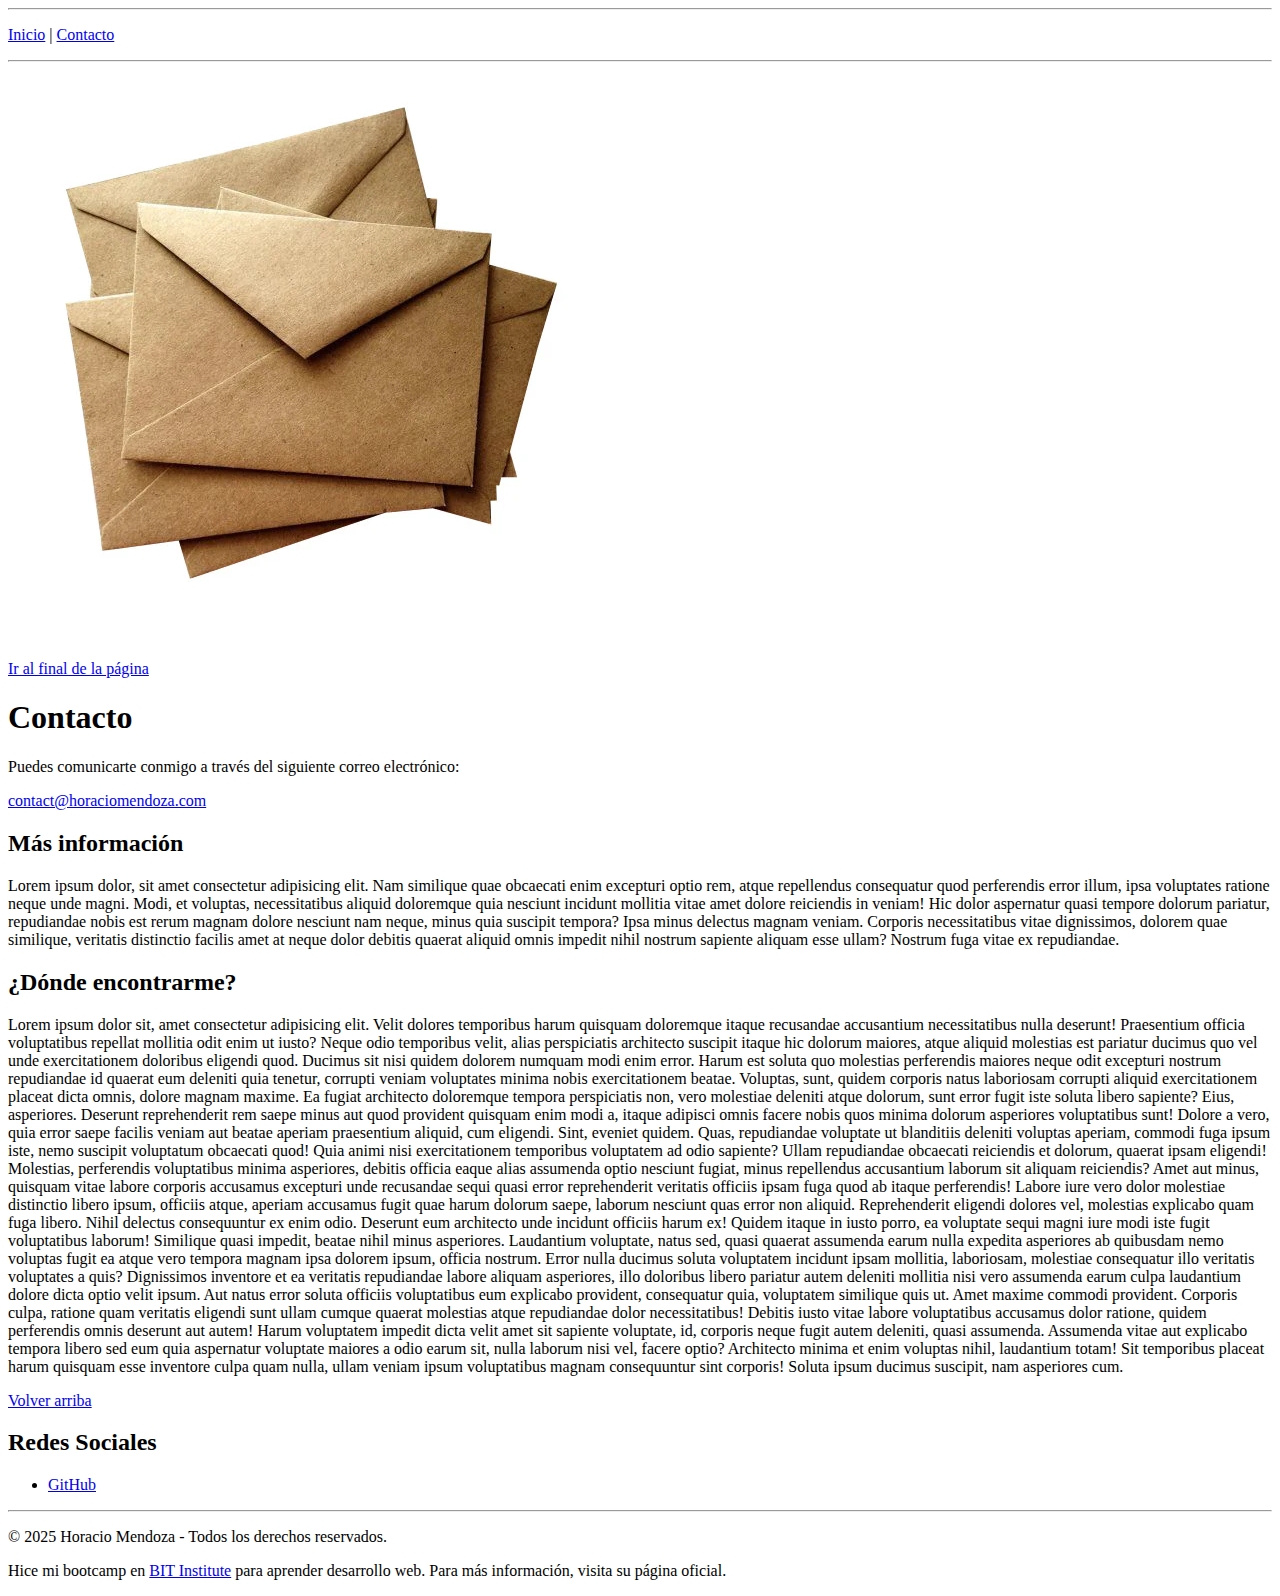
<file: contact.html>
<!DOCTYPE html>
<html lang="es">
<head>
    <meta charset="UTF-8">
    <meta name="viewport" content="width=device-width, initial-scale=1.0">
    <title>Contact Page</title>
</head>
<body>
    <nav>
        <hr>
        <p>
            <a href="index.html">Inicio</a> |
            <a href="contact.html">Contacto</a>
        </p>
        <hr>
    </nav>
    <main>
        <section>
            <img src="./assets/carta.webp" alt="carta">
        </section>
        <a name="top"></a>
        <p><a href="#bottom">Ir al final de la página</a></p>


        <h1>Contacto</h1>
        <p>Puedes comunicarte conmigo a través del siguiente correo electrónico:</p>
        <p><a href="mailto:contact@horaciomendoza.com">contact@horaciomendoza.com</a></p>
 
        <h2>Más información</h2>
<p>Lorem ipsum dolor, sit amet consectetur adipisicing elit. Nam similique quae obcaecati enim excepturi optio rem, atque repellendus consequatur quod perferendis error illum, ipsa voluptates ratione neque unde magni. Modi, et voluptas, necessitatibus aliquid doloremque quia nesciunt incidunt mollitia vitae amet dolore reiciendis in veniam! Hic dolor aspernatur quasi tempore dolorum pariatur, repudiandae nobis est rerum magnam dolore nesciunt nam neque, minus quia suscipit tempora? Ipsa minus delectus magnam veniam. Corporis necessitatibus vitae dignissimos, dolorem quae similique, veritatis distinctio facilis amet at neque dolor debitis quaerat aliquid omnis impedit nihil nostrum sapiente aliquam esse ullam? Nostrum fuga vitae ex repudiandae.</p>

<h2>¿Dónde encontrarme?</h2>
<p>Lorem ipsum dolor sit, amet consectetur adipisicing elit. Velit dolores temporibus harum quisquam doloremque itaque recusandae accusantium necessitatibus nulla deserunt! Praesentium officia voluptatibus repellat mollitia odit enim ut iusto? Neque odio temporibus velit, alias perspiciatis architecto suscipit itaque hic dolorum maiores, atque aliquid molestias est pariatur ducimus quo vel unde exercitationem doloribus eligendi quod. Ducimus sit nisi quidem dolorem numquam modi enim error. Harum est soluta quo molestias perferendis maiores neque odit excepturi nostrum repudiandae id quaerat eum deleniti quia tenetur, corrupti veniam voluptates minima nobis exercitationem beatae. Voluptas, sunt, quidem corporis natus laboriosam corrupti aliquid exercitationem placeat dicta omnis, dolore magnam maxime. Ea fugiat architecto doloremque tempora perspiciatis non, vero molestiae deleniti atque dolorum, sunt error fugit iste soluta libero sapiente? Eius, asperiores. Deserunt reprehenderit rem saepe minus aut quod provident quisquam enim modi a, itaque adipisci omnis facere nobis quos minima dolorum asperiores voluptatibus sunt! Dolore a vero, quia error saepe facilis veniam aut beatae aperiam praesentium aliquid, cum eligendi. Sint, eveniet quidem. Quas, repudiandae voluptate ut blanditiis deleniti voluptas aperiam, commodi fuga ipsum iste, nemo suscipit voluptatum obcaecati quod! Quia animi nisi exercitationem temporibus voluptatem ad odio sapiente? Ullam repudiandae obcaecati reiciendis et dolorum, quaerat ipsam eligendi! Molestias, perferendis voluptatibus minima asperiores, debitis officia eaque alias assumenda optio nesciunt fugiat, minus repellendus accusantium laborum sit aliquam reiciendis? Amet aut minus, quisquam vitae labore corporis accusamus excepturi unde recusandae sequi quasi error reprehenderit veritatis officiis ipsam fuga quod ab itaque perferendis! Labore iure vero dolor molestiae distinctio libero ipsum, officiis atque, aperiam accusamus fugit quae harum dolorum saepe, laborum nesciunt quas error non aliquid. Reprehenderit eligendi dolores vel, molestias explicabo quam fuga libero. Nihil delectus consequuntur ex enim odio. Deserunt eum architecto unde incidunt officiis harum ex! Quidem itaque in iusto porro, ea voluptate sequi magni iure modi iste fugit voluptatibus laborum! Similique quasi impedit, beatae nihil minus asperiores. Laudantium voluptate, natus sed, quasi quaerat assumenda earum nulla expedita asperiores ab quibusdam nemo voluptas fugit ea atque vero tempora magnam ipsa dolorem ipsum, officia nostrum. Error nulla ducimus soluta voluptatem incidunt ipsam mollitia, laboriosam, molestiae consequatur illo veritatis voluptates a quis? Dignissimos inventore et ea veritatis repudiandae labore aliquam asperiores, illo doloribus libero pariatur autem deleniti mollitia nisi vero assumenda earum culpa laudantium dolore dicta optio velit ipsum. Aut natus error soluta officiis voluptatibus eum explicabo provident, consequatur quia, voluptatem similique quis ut. Amet maxime commodi provident. Corporis culpa, ratione quam veritatis eligendi sunt ullam cumque quaerat molestias atque repudiandae dolor necessitatibus! Debitis iusto vitae labore voluptatibus accusamus dolor ratione, quidem perferendis omnis deserunt aut autem! Harum voluptatem impedit dicta velit amet sit sapiente voluptate, id, corporis neque fugit autem deleniti, quasi assumenda. Assumenda vitae aut explicabo tempora libero sed eum quia aspernatur voluptate maiores a odio earum sit, nulla laborum nisi vel, facere optio? Architecto minima et enim voluptas nihil, laudantium totam! Sit temporibus placeat harum quisquam esse inventore culpa quam nulla, ullam veniam ipsum voluptatibus magnam consequuntur sint corporis! Soluta ipsum ducimus suscipit, nam asperiores cum.</p>
<a name="bottom"></a>
<p><a href="#top">Volver arriba</a></p>


    
        <h2>Redes Sociales</h2>
        <ul>
            <li><a href="https://github.com/Kolombito" target="_blank">GitHub</a></li>
         </ul>
  

        </main>
    <footer>
        <hr>
        <p>&copy; 2025 Horacio Mendoza - Todos los derechos reservados.</p>
           <p>Hice mi bootcamp en <a href="https://bitinstitute.online/" target="_blank">BIT Institute</a> para aprender desarrollo web.  
           Para más información, visita su página oficial.</p>
    </footer>
    
    
    
</body>
</html>
</file>
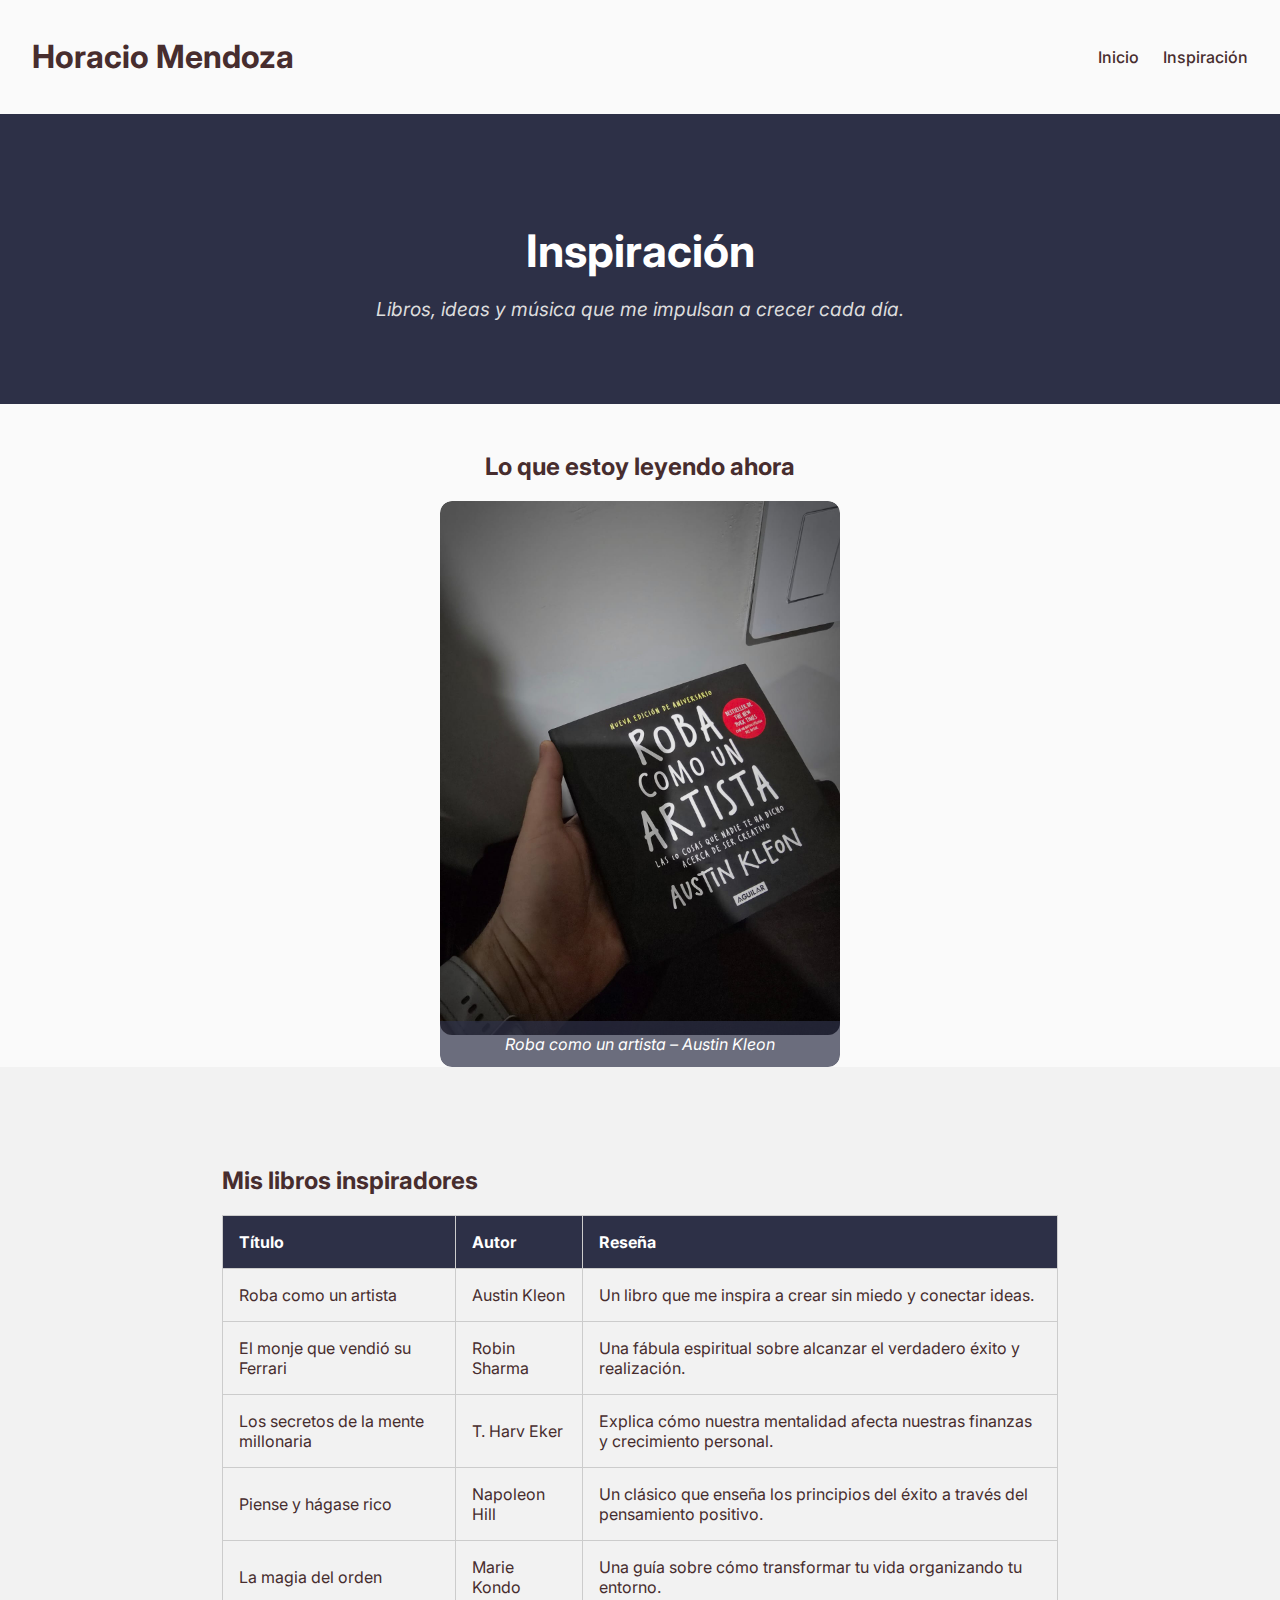
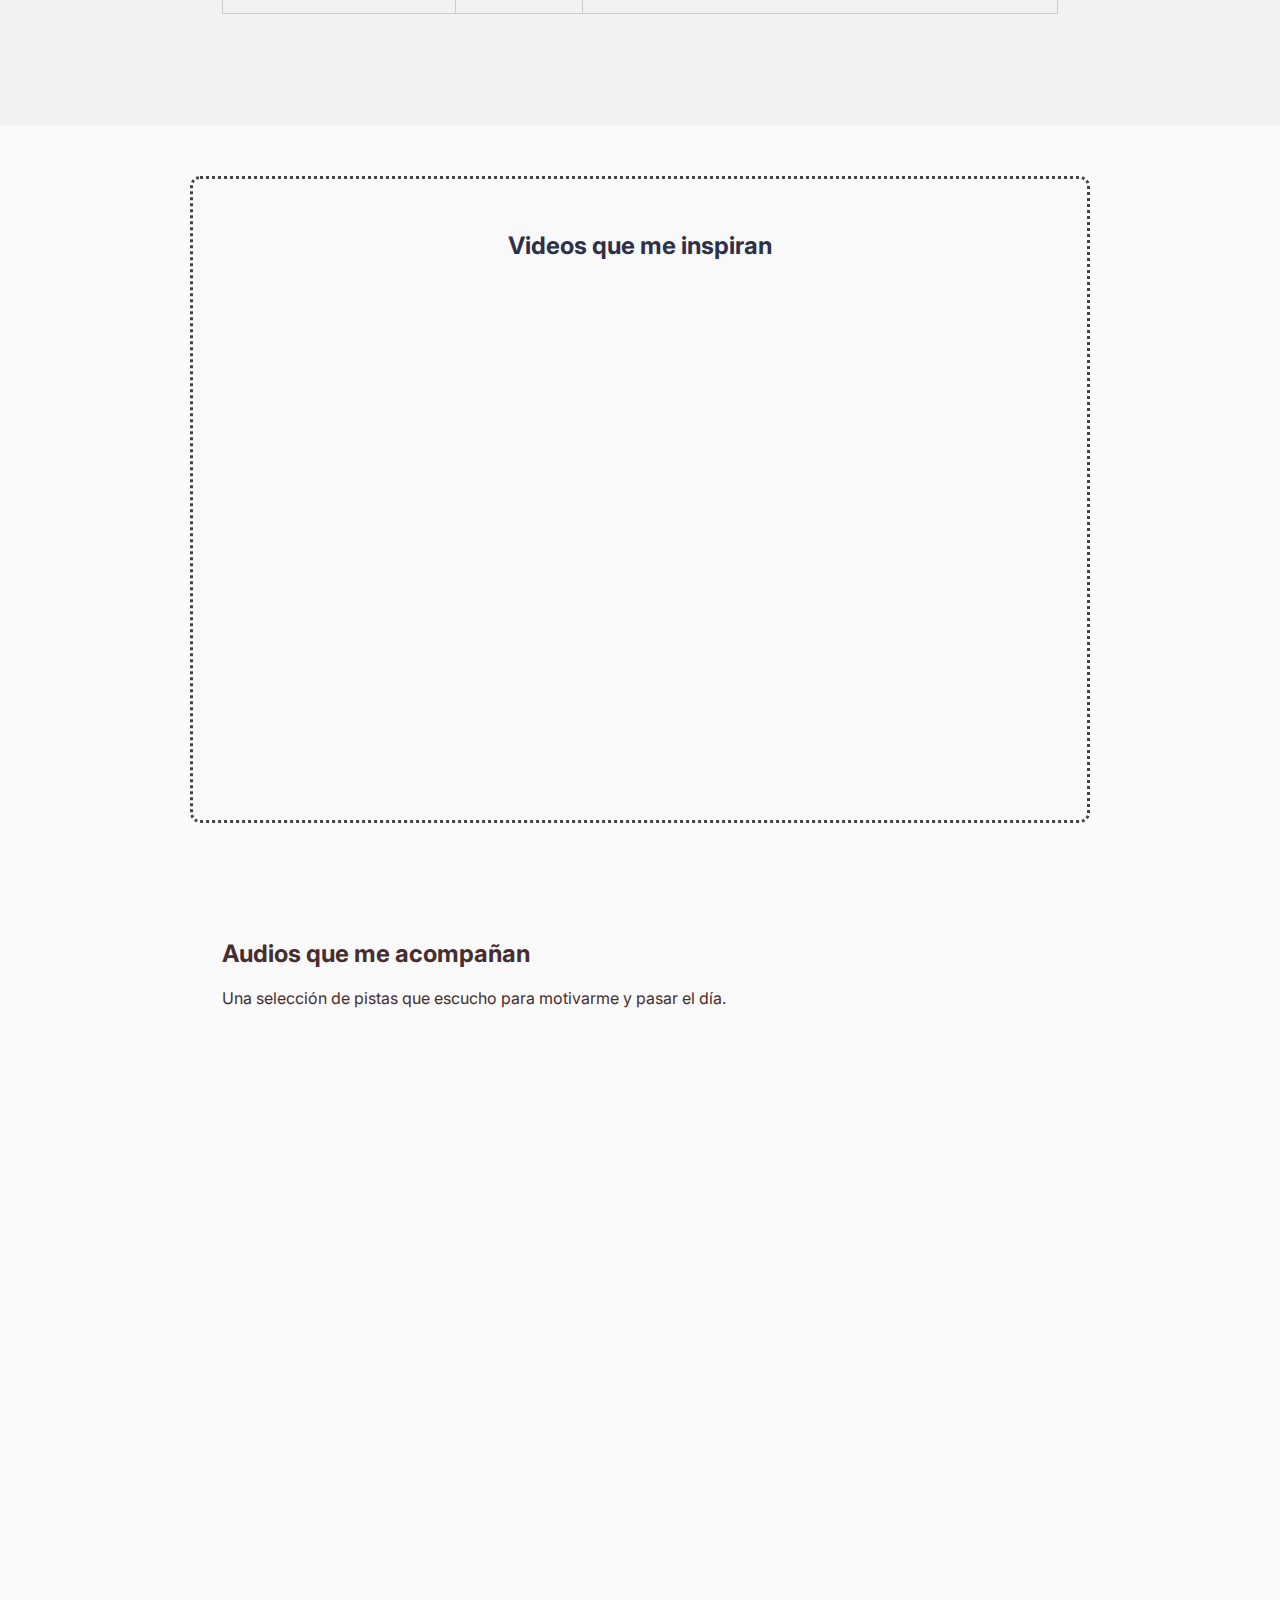
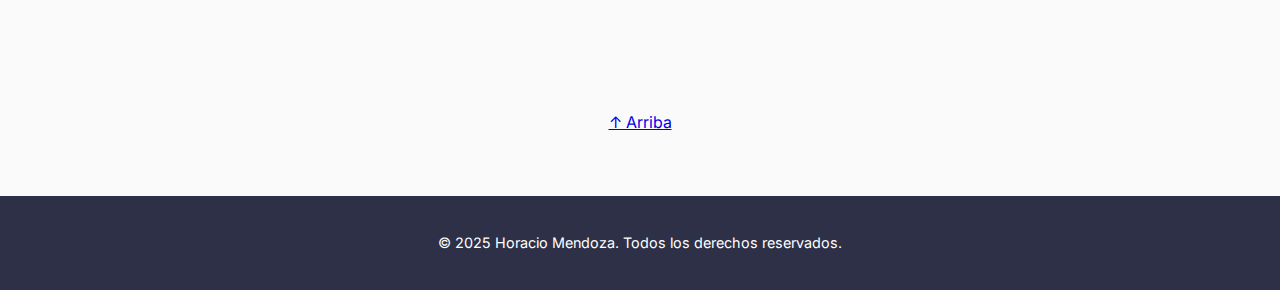
<file: inspiration.html>
<!DOCTYPE html>
<html lang="es">
<head>
  <meta charset="UTF-8">
  <meta name="viewport" content="width=device-width, initial-scale=1.0">
  <title>Inspiración | Horacio Mendoza</title>
  <link rel="icon" href="img/favicon.ico" type="image/x-icon">
  <link rel="stylesheet" href="css/style.css">
  <link href="https://fonts.googleapis.com/css2?family=Inter:wght@400;500;600;700&display=swap" rel="stylesheet">
</head>
<body>
  <header id="arriba">
    <h1>Horacio Mendoza</h1>
    <nav>
      <a href="index.html">Inicio</a>
      <a href="inspiration.html">Inspiración</a>
    
    </nav>
  </header>

  <!-- HERO DE LA PÁGINA INSPIRATION -->
  <section class="hero-inspiration">
    <div class="hero-inspiration-content">
      <h1>Inspiración</h1>
      <p>Libros, ideas y música que me impulsan a crecer cada día.</p>
    </div>
  </section>

  <!-- FOTO DEL LIBRO CON NOMBRE -->
  <section class="book-photo">
    <h2>Lo que estoy leyendo ahora</h2>
    <figure class="figure-overlay">
      <img src="./img/libro-horacio.jpeg" alt="Horacio con el libro Roba como un artista">
      <figcaption><em>Roba como un artista – Austin Kleon</em></figcaption>
    </figure>
  </section>

  
  <!-- SECCIÓN DE LIBROS CON FONDO GRIS -->
<section class="section-libros-bg">
  <div class="books-section">
    <h2>Mis libros inspiradores</h2>
      <!-- TABLA DE LIBROS -->
    <table class="book-table">
      <thead>
        <tr>
          <th>Título</th>
          <th>Autor</th>
          <th>Reseña</th>
        </tr>
      </thead>
          <tbody>
        <tr>
          <td>Roba como un artista</td>
          <td>Austin Kleon</td>
          <td>Un libro que me inspira a crear sin miedo y conectar ideas.</td>
        </tr>
        <tr>
          <td>El monje que vendió su Ferrari</td>
          <td>Robin Sharma</td>
          <td>Una fábula espiritual sobre alcanzar el verdadero éxito y realización.</td>
        </tr>
        <tr>
          <td>Los secretos de la mente millonaria</td>
          <td>T. Harv Eker</td>
          <td>Explica cómo nuestra mentalidad afecta nuestras finanzas y crecimiento personal.</td>
        </tr>
        <tr>
          <td>Piense y hágase rico</td>
          <td>Napoleon Hill</td>
          <td>Un clásico que enseña los principios del éxito a través del pensamiento positivo.</td>
        </tr>
        <tr>
          <td>La magia del orden</td>
          <td>Marie Kondo</td>
          <td>Una guía sobre cómo transformar tu vida organizando tu entorno.</td>
        </tr>
      </tbody>
    </table>
  </section>

 <!-- VIDEOS DE YOUTUBE -->
<section class="video-section">
  <h2>Videos que me inspiran</h2>
  <div class="video-grid">
    <iframe src="https://www.youtube.com/embed/pyIb8ohg6GQ" allowfullscreen></iframe>
    <iframe src="https://www.youtube.com/embed/k_H3dtNBfpk" allowfullscreen></iframe>
    <iframe src="https://www.youtube.com/embed/ggIVj3MZop4" allowfullscreen></iframe>
  </div>
</section>


  <!-- AUDIOS -->
<section class="audio-section">
  <h2>Audios que me acompañan</h2>
  <p>Una selección de pistas que escucho para motivarme y pasar el día.</p>

  <!-- Audio real de Spotify -->
  <iframe style="border-radius:12px" src="https://open.spotify.com/embed/track/5hqxBvQJ3XJDSbxT9vyyqA?utm_source=generator&theme=0" width="100%" height="152" frameBorder="0" allowfullscreen="" allow="autoplay; clipboard-write; encrypted-media; fullscreen; picture-in-picture" loading="lazy"></iframe>

  <iframe style="border-radius:12px" src="https://open.spotify.com/embed/track/2O9O26335YYVckmRgPKY3s?utm_source=generator&theme=0" width="100%" height="352" frameBorder="0" allowfullscreen="" allow="autoplay; clipboard-write; encrypted-media; fullscreen; picture-in-picture" loading="lazy"></iframe>
  <iframe style="border-radius:12px" src="https://open.spotify.com/embed/track/3HgvO4B5LLmdPOT2d8cSZd?utm_source=generator&theme=0" width="100%" height="152" frameBorder="0" allowfullscreen="" allow="autoplay; clipboard-write; encrypted-media; fullscreen; picture-in-picture" loading="lazy"></iframe>
</div>
<div style="text-align: center; margin-top: 20px;">
  <a href="#arriba">↑ Arriba</a>
</div>
</section>

 <!-- FOOTER -->
 <footer class="site-footer">
  <p>&copy; 2025 Horacio Mendoza. Todos los derechos reservados.</p>
</footer>
</body>
</html>
</file>
<file: css/style.css>
/*  VARIABLES GLOBALES – DEFINIDAS EN :root */
/* Aquí se definen colores y fuentes que puedes usar en todo el CSS */

:root {
    --primary-color: #2D3047; /* Azul oscuro – lo usamos como fondo para frases importantes */
    --secondary-color: #419D78; /* Verde – puedo usarlo para otras secciones más adelante */
    --text-color: #472d2e; /* Color para los textos normales */
    --background-color: #FAFAFA; /* Color general de fondo para la página */
    --font-primary: 'Inter', sans-serif; /* Fuente principal que estamos usando */
}
/* Asegura que todo el padding y border estén dentro del ancho total */
* {
    box-sizing: border-box;
}

/* 🔧 RESET DEL BODY PARA EVITAR ESPACIOS EN BLANCO */
body {
    margin: 0;
    padding: 0;
    font-family: var(--font-primary); /* usamos tu fuente definida */
    background-color: var(--background-color); /* fondo general */
    color: var(--text-color); /* color de texto general */
}
/* ESTILOS BÁSICOS PARA EL HEADER Y NAV */

/*  HEADER CON NAV ALINEADO A LA DERECHA */
header {
    display: flex; /* activa Flexbox */
    justify-content: space-between; /* separa h1 a la izquierda y nav a la derecha */
    align-items: center; /* centra verticalmente */
    padding: 1rem 2rem;
    font-family: var(--font-primary);
    width: 100%; /* asegura que el header ocupe todo el ancho */
}

nav {
    display: flex;
    gap: 1.5rem; /* Espacio entre enlaces */
}

nav a {
    text-decoration: none;
    color: var(--text-color);
    font-weight: 500;
    font-size: 1rem;
}

/*  ESTILOS PARA FRASES DE INSPIRACIÓN */
/* Este bloque da estilo a la frase debajo del hero */

.full-width-section {
    position: relative;
    width: 100vw;
    left: 50%;
    transform: translateX(-50%);
    padding: 3rem 0;
    margin-top: 0;
    margin-bottom: 4rem;
    text-align: center;
}

.full-width-section .container {
    max-width: 800px;
    margin: 0 auto;
    padding: 0 2rem;
}

.full-width-section p {
    font-size: 1.5rem;
    font-style: italic;
    color: white;
    margin: 0;
}

/* Fondo azul oscuro */
.bg-primary {
    background-color: var(--primary-color);
}

/* Fondo verde */
.bg-secondary {
    background-color: var(--secondary-color);
}
/* Ajuste para imágenes en las tarjetas de viajes */
.travel-card img,
.travel-card-horizontal img {
    width: 100%;
    height: 200px;
    object-fit: cover;
    display: block;
    border-radius: 8px 8px 0 0;
}
/* SECCIÓN DE VIAJES – TARJETAS CON FLEX Y FOTOS */
.travel-row {
  display: grid;
  grid-template-columns: 1fr;
  gap: 2rem;
  padding: 2rem;
}

@media screen and (min-width: 768px) {
  .travel-row {
      grid-template-columns: repeat(2, 1fr);
  }
}


.travel-card {
    background-color: white;
    border: 1px solid #ccc;
    border-radius: 8px;
    max-width: 300px;
    text-align: center;
    font-family: var(--font-primary);
    overflow: hidden;
}
.travel-card-horizontal {
    display: flex;
    flex-wrap: wrap;
    margin: 2rem;
    background-color: white;
    border: 1px solid #ccc;
    border-radius: 8px;
    overflow: hidden;
}

.travel-card-horizontal .text {
    padding: 1.5rem;
    flex: 1;
}
.travel-container h2 {
    text-align: center;
    font-size: 1.8rem;
    color: var(--primary-color);
    margin-bottom: 2rem;
    position: relative;
}
.travel-container {
    max-width: 1200px;
    margin: 0 auto;
    padding: 0 2rem;
  }
  /* SECCIÓN DE CONTACTO */
  .contact-section {
    padding: 3rem 2rem;
    background-color: white;
    max-width: 800px;
    margin: 0 auto 4rem auto;
    border-radius: 12px;
    box-shadow: 0 4px 6px rgba(0,0,0,0.05);
    font-family: var(--font-primary);
}

.contact-section h2 {
    text-align: center;
    color: var(--primary-color);
    margin-bottom: 2rem;
}

.contact-section form {
    display: grid;
    gap: 1rem;
}

.contact-section label {
    font-weight: 600;
    color: var(--text-color);
}

.contact-section input,
.contact-section textarea {
    padding: 1rem;
    border: 1px solid #ccc;
    border-radius: 8px;
    font-family: var(--font-primary);
    font-size: 1rem;
}

.contact-section button {
    width: fit-content;
    padding: 1rem 2rem;
    background-color: var(--secondary-color);
    color: white;
    border: none;
    border-radius: 8px;
    font-weight: bold;
    cursor: pointer;
    justify-self: center;
}

/* FOOTER DEL SITIO */
.site-footer {
    background-color: var(--primary-color);
    color: white;
    text-align: center;
    padding: 1.5rem 0;
    font-size: 0.9rem;
    margin-top: 2rem;
}

/*  ESTILOS PARA LA SECCIÓN DE MÚSICA */
.books-section, .music-section, .audio-section {
    padding: 2rem;
    max-width: 900px;
    margin: 0 auto;
    font-family: var(--font-primary);
}

.book-photo {
    text-align: center;
  }
  
  
  
.book-photo img {
    width: 100%;
    max-width: 400px;
    display: block;
    margin: 0 auto 2rem;
    border-radius: 12px;
  
}

.book-table {
    width: 100%;
    border-collapse: collapse;
    margin-bottom: 2rem;
}

.book-table th, .book-table td {
    border: 1px solid #ccc;
    padding: 1rem;
    text-align: left;
}

.book-table th {
    background-color: var(--primary-color);
    color: white;
}

.book-table td a {
    color: var(--secondary-color);
    text-decoration: none;
}
/* SECCIÓN DE TABLAS */
.table-section {
    padding: 2rem;
    max-width: 900px;
    margin: 0 auto;
    font-family: var(--font-primary);
  }
  
  .table-section h2 {
    text-align: center;
    color: var(--primary-color);
    margin-bottom: 1rem;
  }
  
  table {
    width: 100%;
    border-collapse: collapse;
    margin-top: 1rem;
  }
  
  table th, table td {
    border: 1px solid #ccc;
    padding: 1rem;
    text-align: left;
  }
  
  table th {
    background-color: var(--primary-color);
    color: white;
  }
  
   /* HERO DE LA PÁGINA INSPIRATION */
.hero-inspiration {
    background-color: var(--primary-color);
    color: white;
    text-align: center;
    padding: 5rem 2rem 4rem;
    margin-bottom: 3rem;
}

.hero-inspiration-content {
    max-width: 700px;
    margin: 0 auto;
}

.hero-inspiration h1 {
    font-size: 2.8rem;
    margin-bottom: 1rem;
}

.hero-inspiration p {
    font-size: 1.2rem;
    font-style: italic;
    color: #ddd;
}

/* SECCIÓN DE LIBROS CON FONDO GRIS */
.section-libros-bg {
    background-color: #f2f2f2;
    width: 100%;
    padding: 3rem 0;
  }
  
  /* SECCIÓN DE VIDEOS */
  .video-section {
    margin: 50px auto 4rem;
    padding: 2rem;
    max-width: 900px;
    font-family: var(--font-primary);
    background-color: #f9f9f9;
    border: 3px dotted #444; /* Borde punteado */
    border-radius: 10px;
}

  .video-section h2 {
    text-align: center;
    color: var(--primary-color);
    margin-bottom: 1.5rem;
  }
  
  .video-grid {
    display: flex;
    gap: 1.5rem;
    justify-content: center;
    flex-wrap: wrap;
  }
  
  .video-grid iframe {
    width: 300px;
    height: 170px;
    border-radius: 8px;
    border: none;
  }
  .figure-overlay {
    position: relative;
    width: 100%;
    max-width: 400px;
    margin: 0 auto;
    border-radius: 12px;
    overflow: hidden;
  }
  
  .figure-overlay img {
    width: 100%;
    display: block;
    border-radius: 12px;
  }
  
  .figure-overlay figcaption {
    position: absolute;
    bottom: 0;
    width: 100%;
    background-color: rgba(45, 48, 71, 0.7); /* azul oscuro con transparencia */
    color: white;
    padding: 0.8rem;
    font-size: 1rem;
    text-align: center;
    font-style: italic;
    border-radius: 0 0 12px 12px;
  }
   
.video-content {
  position: relative;
  z-index: 1;
  padding: 2rem;
  max-width: 900px;
  margin: 0 auto;
}

/* HERO MOBILE FIRST */

.hero-section {
    width: 100%;
  }
  
  .hero-image {
    width: 100%;
    display: block;
  }
  
  .intro-content {
    padding: 2rem;
    background-color: rgba(255, 255, 255, 0.9);
    text-align: center;
  }
  
  .hero-content {
    max-width: 600px;
    margin: 0 auto;
    padding: 2rem;
    border-radius: 12px;
    font-family: var(--font-primary);
  }
  

/* Estilos responsivos (ya tengo los estilos base arriba) */

/* Desde 576px: celulares en horizontal */
@media screen and (min-width: 576px) {
    .hero-content {
      padding: 4rem;
    }
  }
  
  /* Desde 768px: tablets */
  @media screen and (min-width: 768px) {
    .travel-card {
      max-width: 350px;
    }
  
    .video-grid iframe {
      width: 350px;
      height: 200px;
    }
  }
  
  /* Desde 992px: pantallas grandes / computadores */
  @media screen and (min-width: 992px) {
    .hero-section {
      position: relative;
    }
  
    .hero-image {
      height: 100vh;
      object-fit: cover;
    }
  
    .intro-content {
      position: absolute;
      top: 50%;
      left: 10%;
      transform: translateY(-50%);
      z-index: 2;
      background-color: rgba(255, 255, 255, 0.9);
      max-width: 600px;
      padding: 3rem;
      border-radius: 12px;
      text-align: left;
    }
  
    .video-grid iframe {
      width: 400px;
      height: 240px;
    }
  }
</file>
